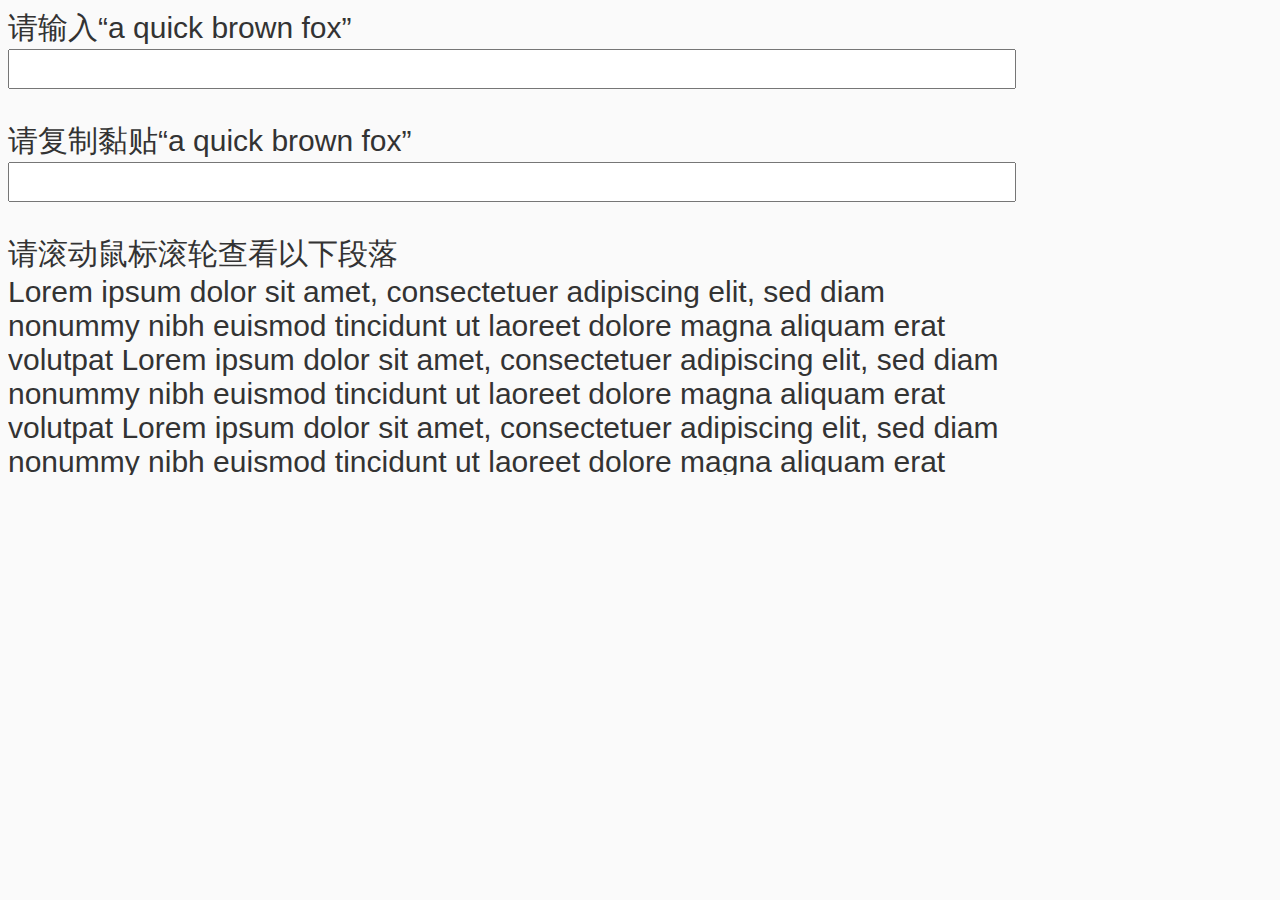
<file: regular_op_training.html>
<!DOCTYPE html>
<html lang="en">

<head>
    <meta charset="UTF-8">
    <meta name="viewport" content="width=device-width, initial-scale=1.0">
    <meta http-equiv="X-UA-Compatible" content="ie=edge">
    <title>Regular op training</title>

    <!-- <link rel="stylesheet" href="https://stackpath.bootstrapcdn.com/bootstrap/4.3.1/css/bootstrap.min.css" integrity="sha384-ggOyR0iXCbMQv3Xipma34MD+dH/1fQ784/j6cY/iJTQUOhcWr7x9JvoRxT2MZw1T" crossorigin="anonymous"> -->
    <link rel="stylesheet" href="CSS Files/slider_styles.css">
    <link rel="stylesheet" href="CSS Files/panel_styles.css">
    <!-- <link rel="stylesheet" href="CSS Files/snackbar.css"> -->
    <link rel="stylesheet" href="CSS Files/new_snack_bar.css">
    <link rel="stylesheet" href="CSS Files/snackbar.css">
    <link rel="stylesheet" href="CSS Files/vid_slider.css">
    
    <style type="text/css">


    </style>

</head>

<body>
    <section class="copy_and_paste">
    <div style="font-size: 30px;">请输入“a quick brown fox”</div>    
    <input type="text" style=
    "font-size: 30px;
    margin-bottom: 32px;
    width:1000px">
    </section>

    <section class="copy_and_paste">
    <div style="font-size: 30px;">请复制黏贴“a quick brown fox”</div>    
        <input type="text" style=
        "font-size: 30px;
        margin-bottom: 32px;
        width:1000px">
    </section>

    <section class = "scroll">
    <div style="font-size: 30px;">请滚动鼠标滚轮查看以下段落</div>    
    <div style="font-size: 30px;
     width:1000px;
     height: 200px;
    overflow: scroll;">
        Lorem ipsum dolor sit amet, consectetuer adipiscing elit, sed diam nonummy nibh euismod tincidunt ut laoreet dolore magna aliquam erat volutpat
        Lorem ipsum dolor sit amet, consectetuer adipiscing elit, sed diam nonummy nibh euismod tincidunt ut laoreet dolore magna aliquam erat volutpat
        Lorem ipsum dolor sit amet, consectetuer adipiscing elit, sed diam nonummy nibh euismod tincidunt ut laoreet dolore magna aliquam erat volutpat
        Lorem ipsum dolor sit amet, consectetuer adipiscing elit, sed diam nonummy nibh euismod tincidunt ut laoreet dolore magna aliquam erat volutpat
        Lorem ipsum dolor sit amet, consectetuer adipiscing elit, sed diam nonummy nibh euismod tincidunt ut laoreet dolore magna aliquam erat volutpat
        Lorem ipsum dolor sit amet, consectetuer adipiscing elit, sed diam nonummy nibh euismod tincidunt ut laoreet dolore magna aliquam erat volutpat
    </div>
    </section>

</body>

<script src="bower/bower_components/jquery/dist/jquery.js"></script>

</html>
</file>
<file: CSS Files/slider_styles.css>
/* CSS Document */

div.aria-widget-slider {
    clear: both;
    padding-top: 0.5em;
    padding-bottom: 1em;
    margin-top:1px;
    margin-left:-16px; 
    /* overflow: hidden; */
  }
  
  div.rail-label {
    padding-right: 0.5em;
    text-align: right;
    float: left;
    width: 4em;
    position: relative;
    top: -0.5em;
  }
  
  div.rail-label.max {
    padding-left: 0.5em;
    text-align: left;
  }
  
  div.aria-widget-slider .rail {
    background-color: #eee;
    border: 1px solid #888;
    position: relative;
    height: 4px;
    float: left;
  }
  
  div.aria-widget-slider img[role="slider"] {
    position: absolute;
    padding: 0;
    margin: 0;
    top: -10px;
    }
  
  div.aria-widget-slider img[role="slider"].focus,
  div.aria-widget-slider img[role="slider"]:hover {
    outline-color: rgb(140, 203, 242);
    outline-style: solid;
    outline-width: 2px;
    outline-offset: 2px;
  }

  div.aria-widget-slider img[role="slider2"] {
    position: absolute;
    padding: 0;
    margin: 0;
    top: -10px;
    }
  
  div.aria-widget-slider img[role="slider2"].focus,
  div.aria-widget-slider img[role="slider2"]:hover {
    outline-color: rgb(140, 203, 242);
    outline-style: solid;
    outline-width: 2px;
    outline-offset: 2px;
  }

  
  div.aria-widget-slider .rail.focus {
    background-color: #aaa;
  }
</file>
<file: CSS Files/panel_styles.css>
body {
    background: #fafafa;
    font-family: "Helvetica Neue", Helvetica, Arial, sans-serif;
    color: #333;
    width: auto;
}


.tab-panels ul {
    margin-left: 10px;
    padding: 0;
    margin-bottom: 0px;
    font-size: 30px;
}

.tab-panels ul li {
    list-style-type: none;
    display: inline-block;
    /* this is the colour of the panel tab */
    background: #999;
    margin-top: 0px;
    padding: 3px 10px;
    border-radius: 10px 10px 0 0;
    /* this is the colour of the tab text */
    color: #fff;
    font-weight: 200;
    cursor: pointer;

}

.tab-panels ul li:hover {
    color: #fff;
    background: #666;
}

.tab-panels ul li.active {
    color: #fff;
    background: green;
}

.tab-panels ul li.active1 {
    color: #fff;
    background:green;
}

.tab-panels ul li.active2 {
    color: #fff;
    background:rgb(21, 181, 235);
}

.tab-panels ul li.active3 {
    color: #fff;
    background:#f08409;
}

.tab-panels ul li.active4 {
    color: #fff;
    background:purple;
}

.tab-panels .panel {
    display: none;
    /* this is the background colour of the panel content */
    background: white;
    padding: 10px;
    border-radius: 0 0 10px 10px;
}

.tab-panels .panel.active {
    display: block;
}
</file>
<file: CSS Files/snackbar.css>
#vid_control_snackbar {
  visibility: hidden;
  background-color: #333; /* Black background color */
  color: #fff; /* White text color */
  text-align: center; /* Centered text */
  padding: 16px; /* Padding */
  font-size: 17px;
  margin-left: auto;
  margin-right:auto;
}



/* @-webkit-keyframes fadein {
  from {bottom: 0; opacity: 0;} 
  to {bottom: 200px; opacity: 1;}
}

@keyframes fadein {
  from {bottom: 0; opacity: 0;}
  to {bottom: 200px; opacity: 1;}
}

@-webkit-keyframes fadeout {
  from {bottom: 200px; opacity: 1;} 
  to {bottom: 0; opacity: 0;}
}

@keyframes fadeout {
  from {bottom: 200px; opacity: 1;}
  to {bottom: 0; opacity: 0;}
} */
</file>
<file: CSS Files/new_snack_bar.css>
/* The snackbar - position it at the bottom and in the middle of the screen */
#snackbar {
    visibility: hidden;
    background-color: #333; /* Black background color */
    color: #fff; /* White text color */
    text-align: center; /* Centered text */
    padding: 16px; /* Padding */
    font-size: 17px;
    cursor: pointer;
    margin-left: auto;
    margin-right:auto;
    opacity: 0.7;
    /* margin-left:auto; */
    /* display: inline; */
    /* margin-left:auto;
    margin-right:auto; */

  }
  
  /* Show the snackbar when clicking on a button (class added with JavaScript) */

  
  /* Animations to fade the snackbar in and out */
  /* @-webkit-keyframes fadein {
    from {bottom: 0; opacity: 0;}
    to {bottom: 30px; opacity: 1;}
  }
  
  @keyframes fadein {
    from {bottom: 0; opacity: 0;}
    to {bottom: 30px; opacity: 1;}
  }
  
  @-webkit-keyframes fadeout {
    from {bottom: 30px; opacity: 1;}
    to {bottom: 0; opacity: 0;}
  }
  
  @keyframes fadeout {
    from {bottom: 30px; opacity: 1;}
    to {bottom: 0; opacity: 0;}
  } */
</file>
<file: CSS Files/vid_slider.css>
.slider {
  -webkit-appearance: none;
  width: 95%;
  height: 15px;
  border-radius: 5px;  
  background: #d3d3d3;
  outline: none;
  opacity: 0.7;
  -webkit-transition: .2s;
  transition: opacity .2s;
  margin-top:0px;
  margin-left:auto;
  margin-right:auto;
  display: flex;
}

.slider::-webkit-slider-thumb {
  /* Note you have to make sure the slider thumb has the same size as the pause indicator tick!!! */
  -webkit-appearance: none;
  appearance: none;
  width: 21.9792px;
  height: 21.9792px;
  border-radius: 50%; 
  background: rgb(0, 124, 225);
  cursor: pointer;
}

.slider::-moz-range-thumb {
  width: 21.9792px;
  height: 21.9792px;
  border-radius: 50%;
  background: rgb(0, 124, 225);
  cursor: pointer;
}
</file>
